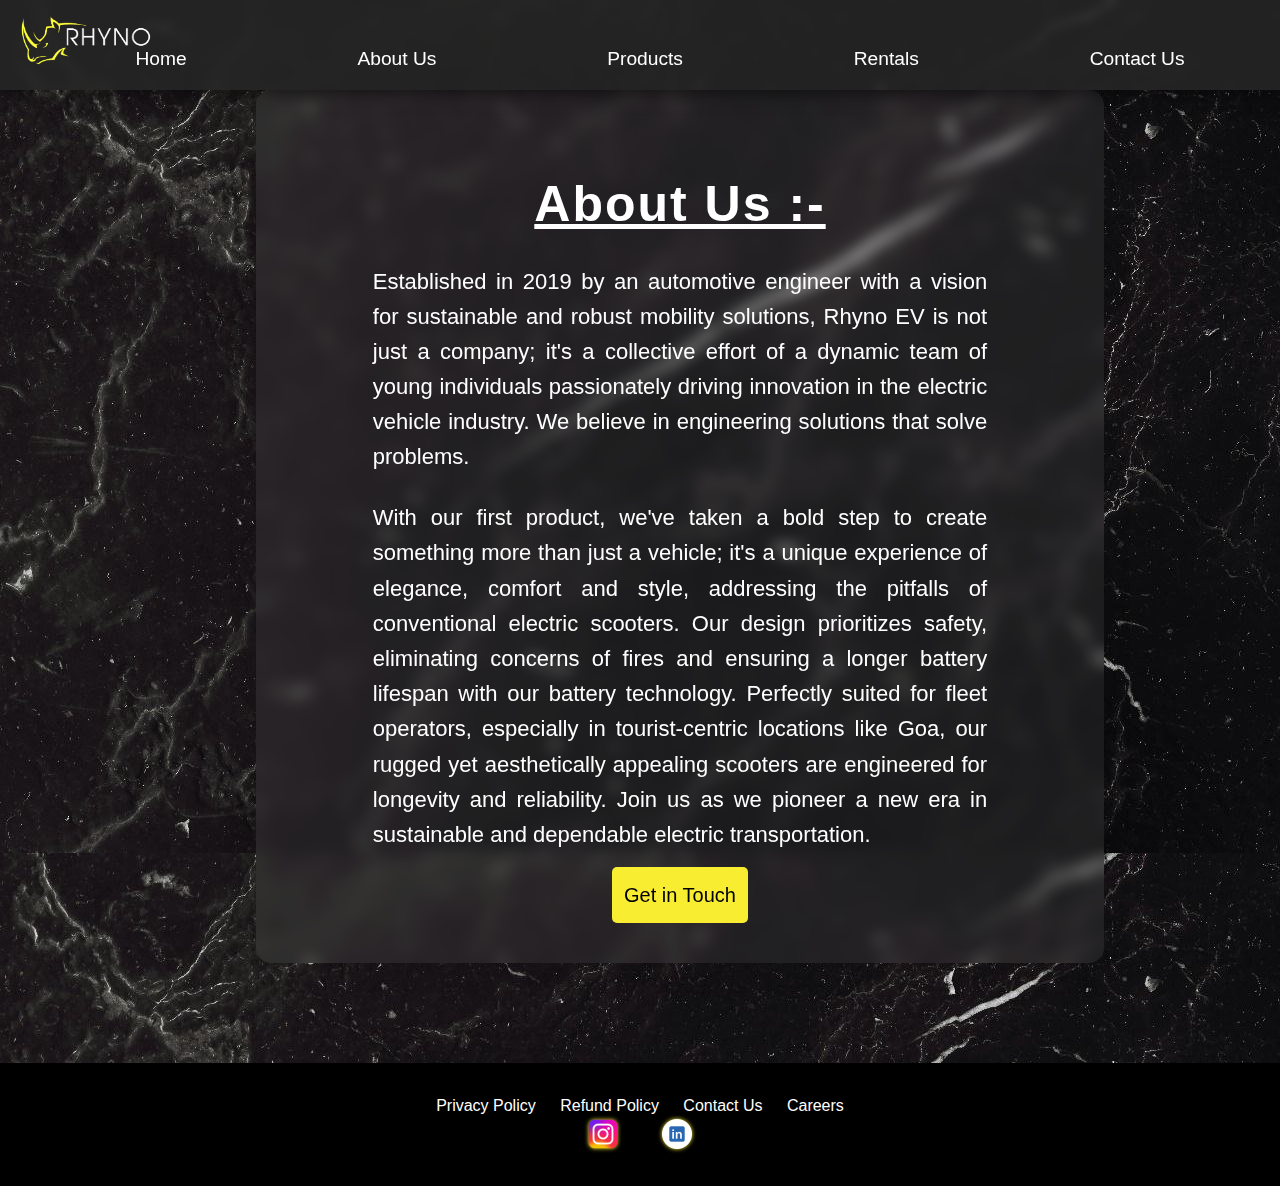
<file: AboutUs.html>
<!DOCTYPE html>
<html lang="en">
<head>
    <meta charset="UTF-8">
    <meta name="viewport" content="width=device-width, initial-scale=1.0">
    <link rel="stylesheet" href="./style.css">
    <title>About Us</title>
    <style>
        body {
    background-color: black;
    font-family: 'Poppins', sans-serif;
    margin: 0;
    padding: 0;
}
    header {
         height: 70px; 
     }


.Abt-us {
    background-color: rgba(255, 255, 255, 0.062); 
    height: fit-content;
    text-align: center;
    width: 60%;
    position: relative;
    left: 20%;
    backdrop-filter: blur(8px);
    border-radius: 15px;
    box-shadow: 0 4px 30px rgba(0, 0, 0, 0.1);
    padding: 40px;
    transition: transform 0.3s ease, box-shadow 0.3s ease;
}


.Abt-us:hover {
    transform: scale(1.02);
    box-shadow: 0 8px 50px rgba(255, 255, 255, 0.2);
}


h1 {
    font-size: 50px;
    color: white;
    font-family: 'Lato', sans-serif;
    text-align: center;
    margin-bottom: 20px;
    letter-spacing: 2px;
}


p {
    font-size: 22px;
    color: white;
    font-family: 'Poppins', sans-serif;
    text-align: justify;
    line-height: 1.6;
    max-width: 80%;
    margin: 0 auto;
}


footer {
    padding-top: 100px;
    text-align: center;
    color: white;
    font-size: 16px;
    font-family: 'Lato', sans-serif;
 
}
.footer-links{
    background-color: black;
}
.cta-button{
    background-color: #F9ED32;
    color: black;
    padding: 12px 12px;
    border-radius: 5px;
    font-size: 20px;
    text-decoration: none;
    transition: 0.3s;
    margin-top: 15px;
    display: inline-block;
}
.cta-button :hover{
    background-color: white;
    color: black;
}
    </style>
</head>
<body>
    <header>
        <nav>
            <div class="logo">
                <img src="./logo.png" alt="Rhyno EV Logo">
            </div>
            <ul class="nav-links">
                <li><a href="./index.html" target="_self">Home</a></li>
                <li><a href="./AboutUs.html" target="_self">About Us</a></li>
                <li><a href="#">Products</a>
                    <ul class="dropdown">
                        <li><a href="./Product1.html" target="_self">SE03 Lite</a></li>
                        <li><a href="./Product2.html" target="_self">SE03</a></li>
                        <li><a href="./Product3.html" target="_self">SE03 Max</a></li>
                        <li><a href="./Compare.html" target="_self">Compare All</a></li>
                    </ul>
                </li>
                <li><a href="./Rentals.html" target="_self">Rentals</a></li>
                <li><a href="./ContactUs.html" target="_self">Contact Us</a></li>
            </ul>
        </nav>
    </header>
    <div class ="Abt-us">
    <h1><b><u>About Us :-</u></b></h1>
    
    <p> Established in 2019 by an automotive engineer with a vision for sustainable and robust
        mobility solutions, Rhyno EV is not just a company; it's a collective effort of a dynamic team
        of young individuals passionately driving innovation in the electric vehicle industry. We
        believe in engineering solutions that solve problems.</p>
        <br>
    <p>With our first product, we've taken a bold step to create something more than just a vehicle;
        it's a unique experience of elegance, comfort and style, addressing the pitfalls of
        conventional electric scooters. Our design prioritizes safety, eliminating concerns of fires and
        ensuring a longer battery lifespan with our battery technology. Perfectly suited for fleet
        operators, especially in tourist-centric locations like Goa, our rugged yet aesthetically
        appealing scooters are engineered for longevity and reliability. Join us as we pioneer a new
        era in sustainable and dependable electric transportation.
       </p>
       <a href="./ContactUs.html" class="cta-button"> Get in Touch</a>

    </div>
    <footer>
        <div class="footer-links">
            <a href="#">Privacy Policy</a>
            <a href="#">Refund Policy</a>
            <a href="#">Contact Us</a>
            <a href="#">Careers</a>
            <div class="social-icons">
                <a href="#"><img src="./inslogo.png" alt="Instagram"></a>
                <a href="#"><img src="./linlogo1.webp" alt="LinkedIn"></a>
            </div>
        </div>
    </footer>

</body>
</html>
</file>
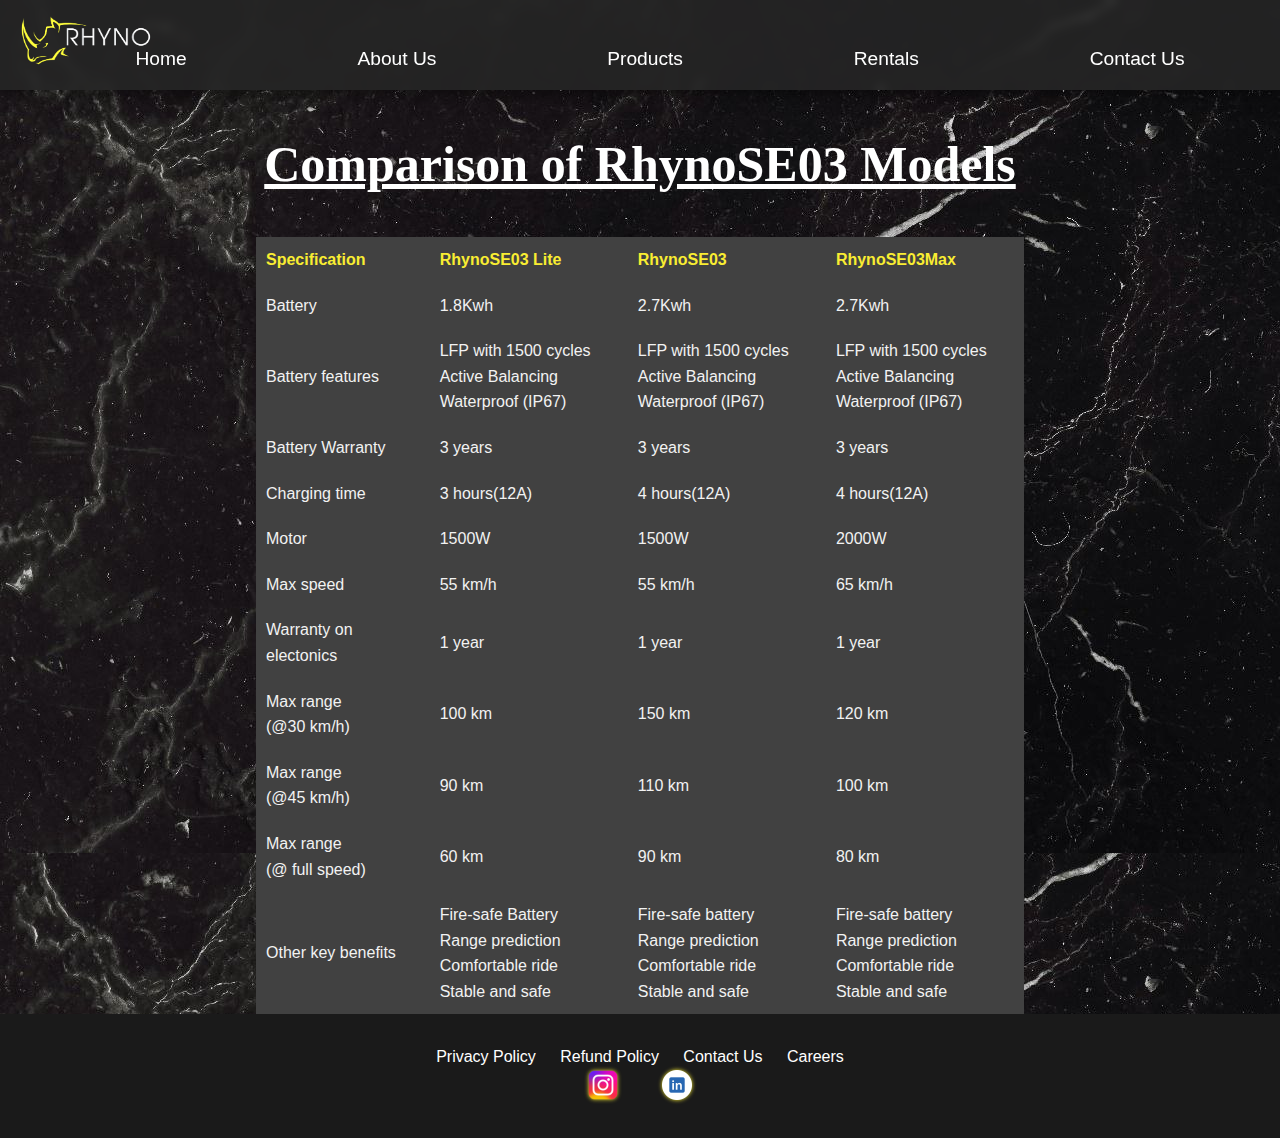
<file: Compare.html>
<!DOCTYPE html>
<html>
<head>
	<title>Compare</title>
    <link rel="stylesheet" href="./style.css">
	<style>
	     header {
            height: 70px; 
        }
    
		h1{
            font-size: 50px;
            color: white;
            font-family: 'Lato';
            text-align: center;
        }
		table {
			border-collapse: collapse;
			width: 100%;
		}
		th{
            border: 1px;
            color: #F9ED32;
            padding: 10px;
			text-align: left;
        }
		td {
			border: 1px;
            color: #F2F2F2;
			padding: 10px;
			text-align: left;
		}
		
		th {
			background-color: #414141;
		}
		
		tr:nth-child(even) {
			background-color:  #414141;
		}
		
		.transparent-table {
			background-color:  #414141 ;
		}
        .table{
            background-color: black;
            height: fit-content;
            text-align: center;
             width: 60%;
             position: relative;
            left: 20%;
           backdrop-filter: blur(5px);
        }

	</style>
</head>
<body>
    <header>
        <nav>
            <div class="logo">
                <img src="./logo.png" alt="Rhyno EV Logo">
            </div>
            <ul class="nav-links">
                <li><a href="./index.html" target="_self">Home</a></li>
                <li><a href="./AboutUs.html">About Us</a></li>
                <li><a href="#">Products</a>
                    <ul class="dropdown">
                        <li><a href="./Products.html" target="_self">SE03 Lite</a></li>
                        <li><a href="./Products.html" target="_self">SE03</a></li>
                        <li><a href="./Products.html" target="_self">SE03 Max</a></li>
                        <li><a href="./Compare.html" target="_self">Compare All</a></li>
                    </ul>
                </li>
                 <li><a href="./Rentals.html" target="_self">Rentals</a></li>
                <li><a href="./ContactUs.html" target="_self">Contact Us</a></li>
		
            </ul>
        </nav>
    </header>
	<h1><u>Comparison of RhynoSE03 Models</u></h1>
    <div class="table">
	<table class="transparent-table">
		<tr>
			<th>Specification</th>
			<th>RhynoSE03 Lite</th>
			<th>RhynoSE03</th>
			<th>RhynoSE03Max</th>
		</tr>
		<tr>
			<td>Battery</td>
			<td>1.8Kwh</td>
			<td>2.7Kwh</td>
			<td>2.7Kwh</td>
		</tr>
		<tr>
			<td>Battery features</td>
			<td> LFP with 1500 cycles<br>
                Active
                Balancing<br>
                Waterproof
                (IP67)</td>
			<td>LFP with 1500
                cycles<br>
                Active
                Balancing<br>
                Waterproof
                (IP67)</td>
			<td> LFP with 1500
                cycles<br>
                Active Balancing<br>
                Waterproof
                (IP67)</td>
		</tr>
		<tr>
			<td>Battery Warranty</td>
			<td>3 years</td>
			<td>3 years</td>
			<td>3 years</td>
		</tr>
		<tr>
			<td>Charging time</td>
			<td>3 hours(12A)</td>
			<td>4 hours(12A)</td>
			<td>4 hours(12A)</td>
		</tr>
		<tr>
			<td>Motor</td>
			<td>1500W</td>
			<td>1500W</td>
			<td>2000W</td>
		</tr>
		<tr>
			<td>Max speed</td>
			<td>55 km/h</td>
			<td>55 km/h</td>
            <td>65 km/h</td>
		</tr>
		<tr>
			<td>Warranty on <br> electonics</td>
			<td>1 year</td>
			<td>1 year</td>
            <td>1 year</td>
		</tr>
		<tr>
			<td>Max range <br>(@30 km/h)</td>
			<td>100 km</td>
			<td>150 km</td>
			<td>120 km</td>
		</tr>
		<tr>
			<td>Max range <br>(@45 km/h)</td>
			<td>90 km</td>
			<td>110 km</td>
			<td>100 km</td>
		</tr>
		<tr>
			<td>Max range <br>(@ full speed)</td>
			<td>60 km</td>
			<td>90 km</td>
			<td>80 km</td>
		</tr>
        <tr>
			<td>Other key benefits</td>
			<td> Fire-safe
                Battery<br>
                Range
                prediction<br>
                Comfortable
                ride<br>
                Stable and
                safe</td>
			<td> Fire-safe
                battery<br>
                Range
                prediction<br>
                Comfortable
                ride<br>
                Stable and
                safe</td>
			<td> Fire-safe battery<br>
                Range
                prediction<br>
                Comfortable ride<br>
                Stable and safe</td>
		</tr>
	</table>
    </div>
    <footer>
        <div class="footer-links">
            <a href="#">Privacy Policy</a>
            <a href="#">Refund Policy</a>
            <a href="#">Contact Us</a>
            <a href="#">Careers</a>
            <div class="social-icons">
                <a href="#"><img src="./inslogo.png" alt="Instagram"></a>
                <a href="#"><img src="./linlogo1.webp" alt="LinkedIn"></a>
            </div>
        </div>
    </footer>

</body>
</html>
</file>
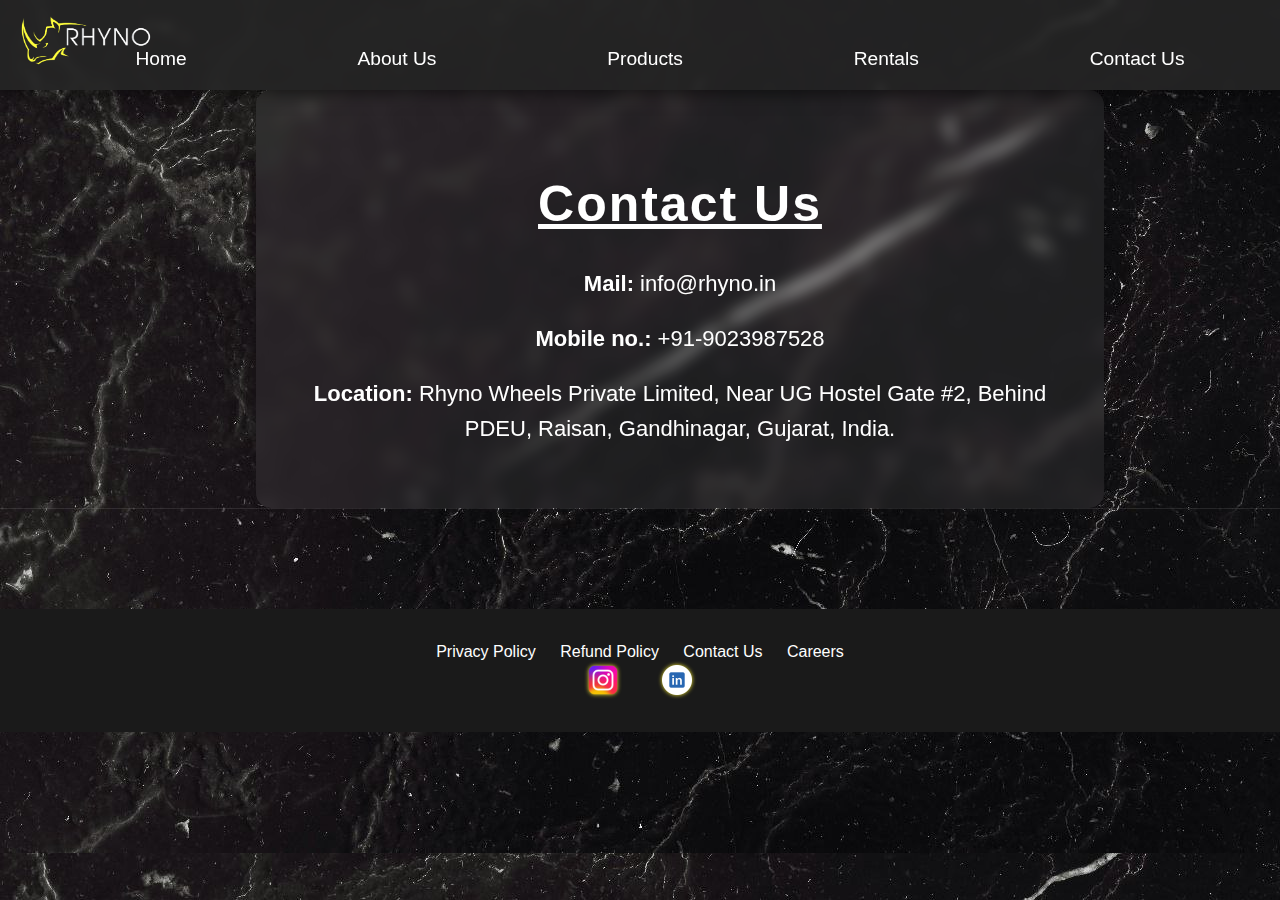
<file: ContactUs.html>
<!DOCTYPE html>
<html lang="en">
<head>
    <meta charset="UTF-8">
    <meta name="viewport" content="width=device-width, initial-scale=1.0">
    <title>Contact Us</title>
    <link rel="stylesheet" href="./style.css">
    <style>
         body{
            display: flex;
            flex-direction: column;
            min-height: 100vh;
            margin: 0;
        }
        header {
            height: 70px; 
        }

        .contact-container {
            background-color: rgba(255, 255, 255, 0.062);
            height: fit-content;
            text-align: center;
            width: 60%;
            position: relative;
            left: 20%;
            backdrop-filter: blur(8px);
            border-radius: 15px;
            box-shadow: 0 4px 30px rgba(0, 0, 0, 0.1);
            padding: 40px;
            transition: transform 0.3s ease, box-shadow 0.3s ease;
        }

        .contact-container:hover {
            transform: scale(1.02);
            box-shadow: 0 8px 50px rgba(255, 255, 255, 0.2);
        }

        h1 {
            font-size: 50px;
            color: white;
            font-family: 'Lato', sans-serif;
            text-align: center;
            margin-bottom: 20px;
            letter-spacing: 2px;
        }

        .contact-info ul {
            list-style: none;
            padding: 0;
            font-size: 22px;
            font-family: 'Poppins', sans-serif;
        }

        .contact-info li {
            margin-bottom: 20px;
        }

        footer {
            padding-top: 100px;
            text-align: center;
            color: white;
            font-size: 16px;
            font-family: 'Lato', sans-serif;
            border-top: 1px solid rgba(255, 255, 255, 0.1);
        }
    </style>
</head>
<body>
    <header>
        <nav>
            <div class="logo">
                <img src="./logo.png" alt="Rhyno EV Logo">
            </div>
            <ul class="nav-links">
                <li><a href="./index.html" target="_self">Home</a></li>
                <li><a href="./AboutUs.html" target="_self">About Us</a></li>
                <li><a href="#">Products</a>
                    <ul class="dropdown">
                        <li><a href="./Products.html" target="_self">SE03 Lite</a></li>
                        <li><a href="./Products.html" target="_self">SE03</a></li>
                        <li><a href="./Products.html" target="_self">SE03 Max</a></li>
                        <li><a href="./Compare.html" target="_self">Compare All</a></li>
                    </ul>
                </li>
                <li><a href="./Rentals.html" target="_self">Rentals</a></li>
                <li><a href="./ContactUs.html" target="_self">Contact Us</a></li>
            </ul>
        </nav>
    </header>

    <div class="contact-container">
        <h1><b><u>Contact Us</u></b></h1>
        <div class="contact-info">
            <ul>
                <li><strong>Mail:</strong> info@rhyno.in</li>
                <li><strong>Mobile no.:</strong> +91-9023987528</li>
                <li><strong>Location:</strong> Rhyno Wheels Private Limited, Near UG Hostel Gate #2, Behind PDEU, Raisan, Gandhinagar, Gujarat, India.</li>
            </ul>
        </div>
    </div>

    <footer>
        <div class="footer-links">
            <a href="#">Privacy Policy</a>
            <a href="#">Refund Policy</a>
            <a href="#">Contact Us</a>
            <a href="#">Careers</a>
            <div class="social-icons">
                <a href="#"><img src="./inslogo.png" alt="Instagram"></a>
                <a href="#"><img src="./linlogo1.webp" alt="LinkedIn"></a>
            </div>
        </div>
    </footer>

</body>
</html>
</file>
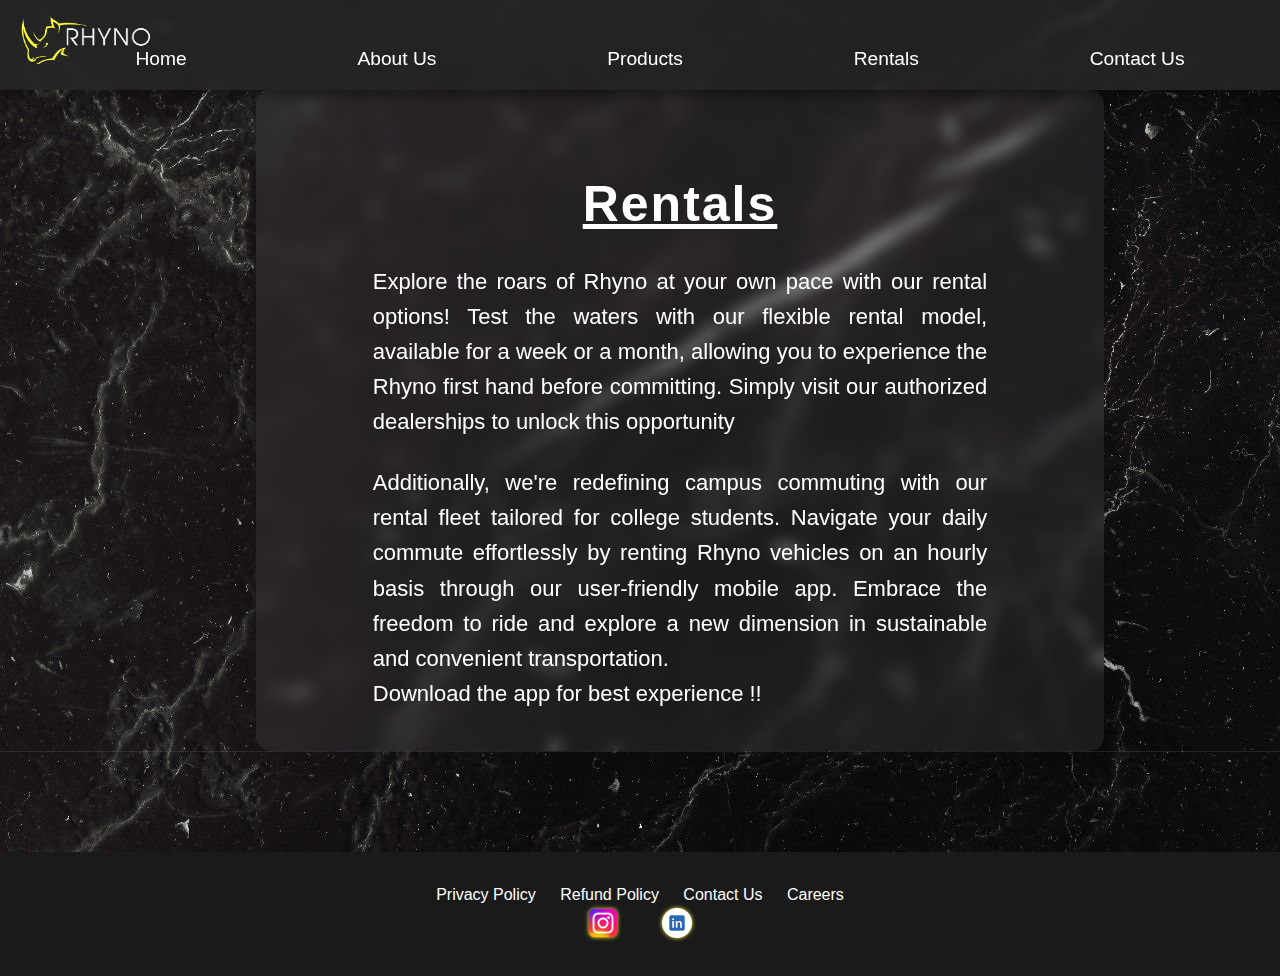
<file: Rentals.html>
<!DOCTYPE html>
<html lang="en">
<head>
    <meta charset="UTF-8">
    <meta name="viewport" content="width=device-width, initial-scale=1.0">
    <link rel="stylesheet" href="./style.css">
    <title>Rentals</title>
   <style>
        body {
    background-color: black;
    font-family: 'Poppins', sans-serif;
    margin: 0;
    padding: 0;
}
header {
            height: 70px; 
        }


.Abt-us {
    background-color: rgba(255, 255, 255, 0.062); 
    height: fit-content;
    text-align: center;
    width: 60%;
    position: relative;
    left: 20%;
    backdrop-filter: blur(8px);
    border-radius: 15px;
    box-shadow: 0 4px 30px rgba(0, 0, 0, 0.1);
    padding: 40px;
    transition: transform 0.3s ease, box-shadow 0.3s ease;
}


.Abt-us:hover {
    transform: scale(1.02);
    box-shadow: 0 8px 50px rgba(255, 255, 255, 0.2);
}


h1 {
    font-size: 50px;
    color: white;
    font-family: 'Lato', sans-serif;
    text-align: center;
    margin-bottom: 20px;
    letter-spacing: 2px;
}


p {
    font-size: 22px;
    color: white;
    font-family: 'Poppins', sans-serif;
    text-align: justify;
    line-height: 1.6;
    max-width: 80%;
    margin: 0 auto;
}


footer {
    padding-top: 100px;
    text-align: center;
    color: white;
    font-size: 16px;
    font-family: 'Lato', sans-serif;
    border-top: 1px solid rgba(255, 255, 255, 0.1);
}
</style>
</head>
<body>
    <header>
        <nav>
            <div class="logo">
                <img src="./logo.png" alt="Rhyno EV Logo">
            </div>
            <ul class="nav-links">
                <li><a href="./index.html" target="_self">Home</a></li>
                <li><a href="./AboutUs.html" target="_self">About Us</a></li>
                <li><a href="#">Products</a>
                    <ul class="dropdown">
                        <li><a href="./Products.html" target="_self">SE03 Lite</a></li>
                        <li><a href="./Products.html" target="_self">SE03</a></li>
                        <li><a href="./Products.html" target="_self">SE03 Max</a></li>
                       <li><a href="./Compare.html" target="_self">Compare All</a></li>
                    </ul>
                </li>
                <li><a href="./Rentals.html" target="_self">Rentals</a></li>
                <li><a href="./ContactUs.html" target="_self">Contact Us</a></li>
               
            </ul>
        </nav>
    </header>
    <div class ="Abt-us">
    <h1><b><u>Rentals</u></b></h1>
    
    <p> Explore the roars of Rhyno at your own pace with our rental options! Test the waters with our flexible rental model, available for a week or a month, allowing you to experience the Rhyno first hand before committing. Simply visit our authorized dealerships to unlock this opportunity</p>
        <br>
    <p>Additionally, we're redefining campus commuting with our rental fleet tailored for college students. Navigate your daily commute effortlessly by renting Rhyno vehicles on an hourly basis through our user-friendly mobile app. Embrace the freedom to ride and explore a new dimension in sustainable and convenient transportation.
       </p>
        <p> Download the app for best experience !!</p>
    </div>
    <footer>
        <div class="footer-links">
            <a href="#">Privacy Policy</a>
            <a href="#">Refund Policy</a>
            <a href="#">Contact Us</a>
            <a href="#">Careers</a>
            <div class="social-icons">
                <a href="#"><img src="./inslogo.png" alt="Instagram"></a>
                <a href="#"><img src="./linlogo1.webp" alt="LinkedIn"></a>
            </div>
        </div>
    </footer>

</body>
</html>
</file>
<file: style.css>
body {
  background-image: url("./bg rhyno.jpg");
  font-family: 'Poppins', sans-serif; 
  margin: 0;
  padding: 0;
  background-color: #131313; 
  color: #FFFFFF; 
  line-height: 1.6;
  scroll-behavior: smooth;
}

header {
  height: 70px;
 background-color: rgba(37, 37, 37, 0.9); 
  padding: 10px;
  backdrop-filter: blur(5px); 
  box-shadow: 0px 4px 15px rgba(0, 0, 0, 0.5);
  position: sticky;
  top: 0;
  z-index: 1000;
}
.logo img {
  height:60px;
  width: 150px;
  filter: brightness(1.2); 
}

nav ul {
  display: flex;
  list-style: none;
  justify-content: space-around;
  align-items: center;
}
nav ul li {
  position: relative; 
  bottom:50px;
}
nav ul li a{
  color: #FFFFFF;
  text-decoration: none;
  font-size: larger;
}

nav ul li ul.dropdown {
  display: none;
  position: absolute;
  top: 110%; 
  left: 0;
  background-color: #2C2A2A;
  list-style: none;
  padding: 10px 0;
  border-radius: 5px;
  min-width: 150px; 
  z-index: 1000; 
}

nav ul li {
  position: relative; 
}

nav ul li ul.dropdown {
  position: absolute; 
  top: 100%; 
  left: 0;
  display: none; 
  background-color: transparent; 
  z-index: 1000;
  width: 180px; 
  padding: 0; 
}


nav ul li ul.dropdown li {
  list-style: none;
  width: 100%; 
}


nav ul li ul.dropdown li a {
  color: #FFF;
  padding: 10px 10px; 
  display: block;
  white-space: nowrap; 
  background-color: #333; 
  text-align: left; 
}


nav ul li ul.dropdown li a:hover {
  background-color: #F9ED32;
  color: #131313;
}


nav ul li:hover ul.dropdown {
  display: block; 
}


nav ul li ul.dropdown li:last-child {
  position: relative;
  z-index: 1001;
}


.hero {
  background: url('hero-bg.jpg') no-repeat center center/cover;
  height: 80vh;
  display: flex;
  flex-direction: column;
  justify-content: center;
  align-items: center;
  text-align: center;
  position: relative;
  z-index: 1;
}

.hero::before {
  content: "";
  position: absolute;
  top: 0;
  left: 0;
  width: 100%;
  height: 100%;
  background: rgba(0, 0, 0, 0.5); 
  z-index: -1;
}

.hero h1 {
  font-size: 43px;
  font-weight: 700;
  text-transform: uppercase;
  letter-spacing: 2px;
  text-shadow: 0px 0px 20px rgba(255, 255, 255, 0.8);
  margin-bottom: 20px;
}

.hero span {
  color: #F9ED32;
  text-shadow: 0px 0px 15px #F9ED32;
}

.hero .option {
  background-color: transparent;
  border: 2px solid #F9ED32;
  padding: 10px 30px;
  text-decoration: none;
  color: #F9ED32;
  font-weight: bold;
  margin-top: 20px;
  border-radius: 30px;
  text-transform: uppercase;
  letter-spacing: 2px;
  transition: all 0.4s ease;
  box-shadow: 0px 0px 15px #F9ED32;
}

.hero .option:hover {
  background-color: #F9ED32;
  color: #131313;
  box-shadow: 0px 0px 25px #F9ED32;
}

.usp-carousel {
  background-color: #131313;
  display: flex;
  flex-direction: column;
  align-items: center;
  padding: 50px 0;
}

.usp-carousel h1 {
  margin-bottom: 20px; 
  font-size: 30px;
  text-align: center;
  font-weight: 600;
}

.carousel-big {
  width: 50%; 
 margin: 0 auto; 
  overflow: hidden; 
  position: relative;
}

.carousel {
  display: flex;
  transition: transform 0.5s ease-in-out; 
  width: 500%;
}

.carousel-item {
  width: 20%; 
  text-align: center;
  padding: 10px;
  box-sizing: border-box;
  transition: transform 0.3s ease, box-shadow 0.3s ease;
  position: relative;
}

.carousel-item img {
    width: 100px;
    height: 100px;
    border-radius: 32px;
    box-shadow: 0 4px 15px rgba(0, 0, 0, 0.3); 
   
}


.carousel-item h3 {
  margin-top: 10px;
  color: white;
}
.carousel-item p{
  font-size: 20px;
}

.carousel-description {
  color: white;
  font-size: 14px;
  margin-top: 10px;
  text-align: justify;
  line-height: 1.4;
  padding: 10px;
  background-color: rgba(255, 255, 255, 0.1);
  border-radius: 10px;
  box-shadow: 0 4px 15px rgba(0, 0, 0, 0.2); 
  max-height: 200px; 
  overflow-y: auto; 
}

.carousel-item:hover .carousel-description {
  box-shadow: 0 8px 30px rgba(255, 255, 255, 0.3); 
}



.products {
  display: flex;
  justify-content: space-around;
  padding: 50px;
  background-color: #131313;
}

.product {
  text-align: center;
  border: 1px solid #333;
  padding: 20px;
  border-radius: 10px;
  background: rgba(255, 255, 255, 0.05); 
  transition: transform 0.3s ease, box-shadow 0.3s ease;
}

.product img {
  width: 150px;
  transition: transform 0.3s ease;
}

.product:hover {
  transform: translateY(-10px);
  box-shadow: 0px 10px 30px rgba(0, 0, 0, 0.8);
}

.product:hover img {
  transform: scale(1.1);
}

.product h3 {
  margin: 15px 0;
  color: #F9ED32; 
}

.product .option {
  background-color: #F9ED32;
  color: #252525;
  border-radius: 30px;
  padding: 10px 20px;
  text-transform: uppercase;
  text-decoration: none;
  transition: all 0.4s ease;
  box-shadow: 0px 0px 15px #F9ED32;
}

.product .option:hover {
  background-color: #FFFFFF;
  color: #252525;
  box-shadow: 0px 0px 25px #F9ED32;
}

.footer-links {
  background-color: #1A1A1A;
  padding: 30px;
  text-align: center;
  color: white;
}

.footer-links a {
  color: white;
  margin: 0 10px;
  text-decoration: none;
  transition: color 0.3s ease;
}

.footer-links a:hover {
  color: #F9ED32;
}

.social-icons img {
  width: 30px;
  margin: 0 10px;
  filter: drop-shadow(0px 0px 2px #F9ED32); 
}

::-webkit-scrollbar {
  width: 12px; 
}

::-webkit-scrollbar-track {
  background: #252525; 
  border-radius: 10px; 
}

::-webkit-scrollbar-thumb {
  background-color: #F9ED32; 
  border-radius: 10px; 
  border: 2px solid #131313;
}

::-webkit-scrollbar-thumb:hover {
  background-color: #FFF225; 
}

@media (max-width: 768px) {
  body {
    padding: 0 10px;
    
  }
  header{
    height: 80px;
  }
  nav ul{
    position: relative;
    top: 20px;
  }
.hero {
    height: 60vh;
    padding: 0 10px;
  }
  .hero h1 {
    font-size: 30px;
  }
  .hero .option {
    padding: 8px 20px;
    font-size: 14px;
  }
.carousel-big {
    width: 80%;
  }
  .carousel-item img {
    width: 80px;
    height: 80px;
  }
  .carousel-item p {
    font-size: 16px;
  }
 .products {
    flex-direction: column;
    padding: 20px 0;
  }
  .product {
    margin-bottom: 20px;
    padding: 15px;
  }
  .product img {
    width: 120px;
  }

  .footer-links {
    padding: 20px;
    font-size: 14px;
  }
  .footer-links a {
    margin: 5px;
  }
.social-icons img {
    width: 25px;
  }
}
</file>
